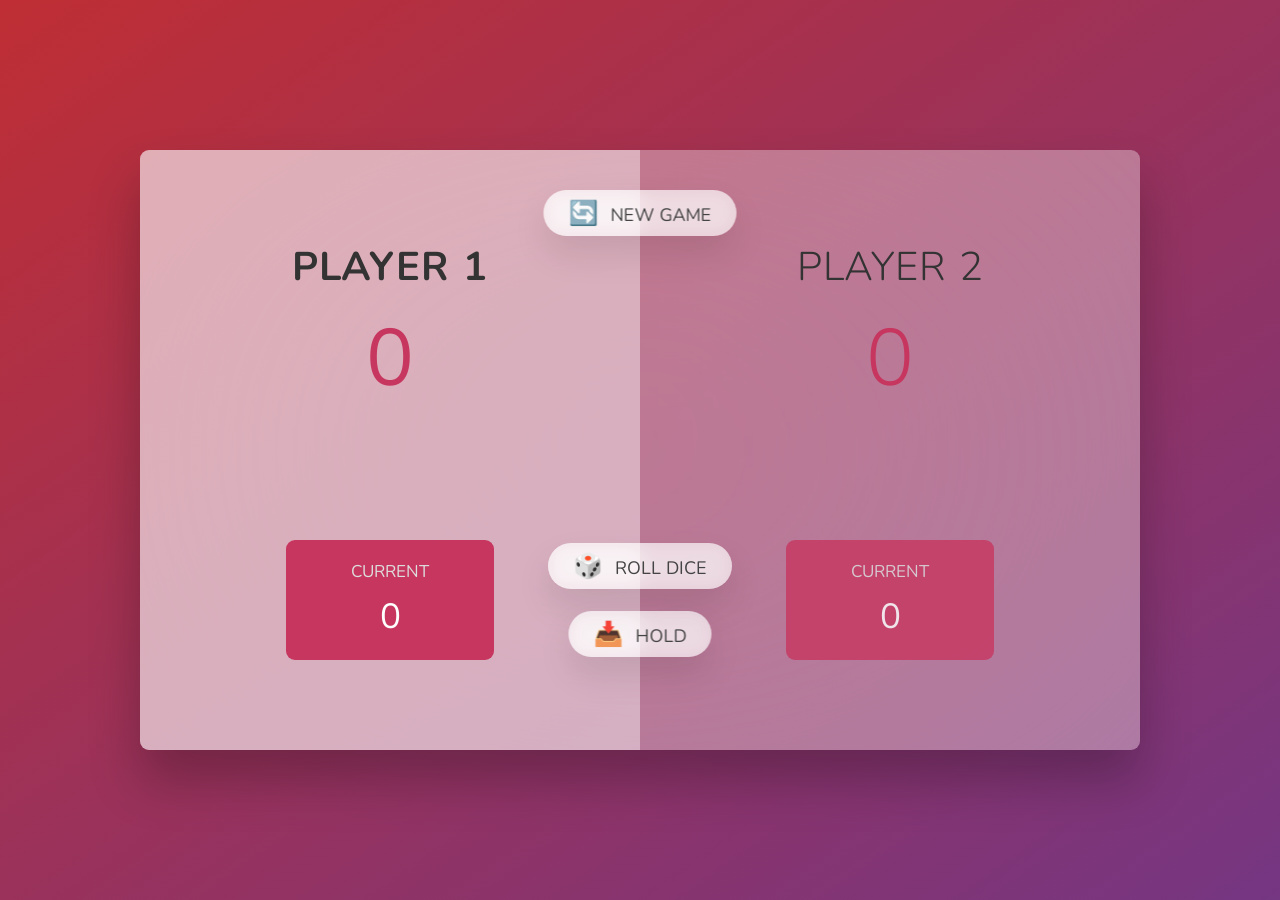
<file: dice game/index.html>
<!DOCTYPE html>
<html lang="en">
  <head>
    <meta charset="UTF-8" />
    <meta name="viewport" content="width=device-width, initial-scale=1.0" />
    <meta http-equiv="X-UA-Compatible" content="ie=edge" />
    <link rel="stylesheet" href="style.css" />
    <title>roll dice</title>
  </head>
  <body>
    <main>
      <section class="player player--0 player--active">
        <h2 class="name" id="name--0">Player 1</h2>
        <p class="score" id="score--0">43</p>
        <div class="current">
          <p class="current-label">Current</p>
          <p class="current-score" id="current--0">0</p>
        </div>
      </section>
      <section class="player player--1">
        <h2 class="name" id="name--1">Player 2</h2>
        <p class="score" id="score--1">24</p>
        <div class="current">
          <p class="current-label">Current</p>
          <p class="current-score" id="current--1">0</p>
        </div>
      </section>

      <img src="dice-5.png" alt="Playing dice" class="dice" />
      <button class="btn btn--new">🔄 New game</button>
      <button class="btn btn--roll">🎲 Roll dice</button>
      <button class="btn btn--hold">📥 Hold</button>
    </main>
    <script src="script.js"></script>
  </body>
</html>
</file>
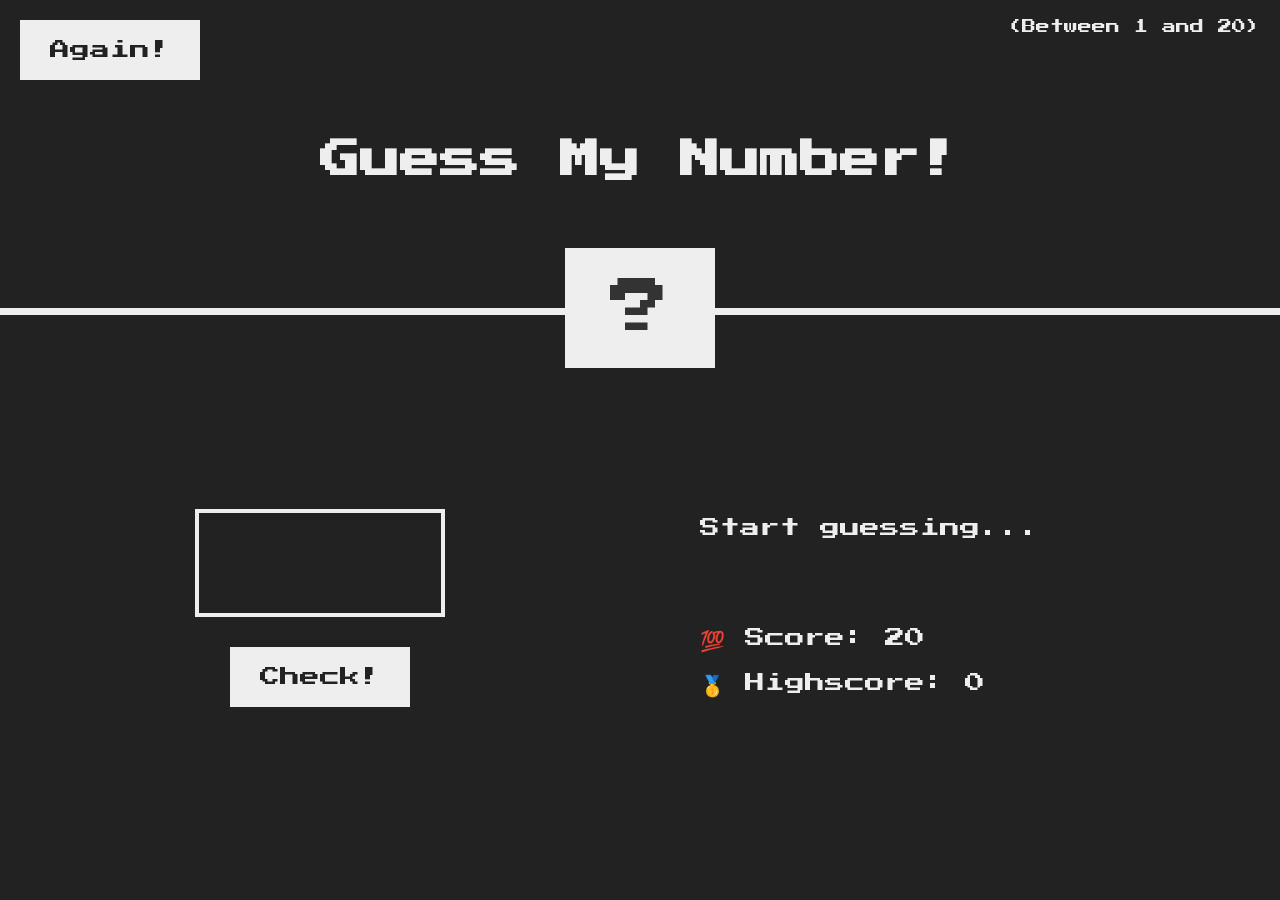
<file: guess my number (js)/index.html>
<!DOCTYPE html>
<html lang="en">
  <head>
    <meta charset="UTF-8" />
    <meta name="viewport" content="width=device-width, initial-scale=1.0" />
    <meta http-equiv="X-UA-Compatible" content="ie=edge" />
    <link rel="stylesheet" href="style.css" />
    <title>Guess My Number!</title>
  </head>
  <body>
    <header>
      <h1>Guess My Number!</h1>
      <p class="between">(Between 1 and 20)</p>
      <button class="btn again">Again!</button>
      <div class="number">?</div>
    </header>
    <main>
      <section class="left">
        <input type="number" class="guess" />
        <button class="btn check">Check!</button>
      </section>
      <section class="right">
        <p class="message">Start guessing...</p>
        <p class="label-score">💯 Score: <span class="score">20</span></p>
        <p class="label-highscore">
          🥇 Highscore: <span class="highscore">0</span>
        </p>
      </section>
    </main>
    <script src="script.js"></script>
  </body>
</html>
</file>
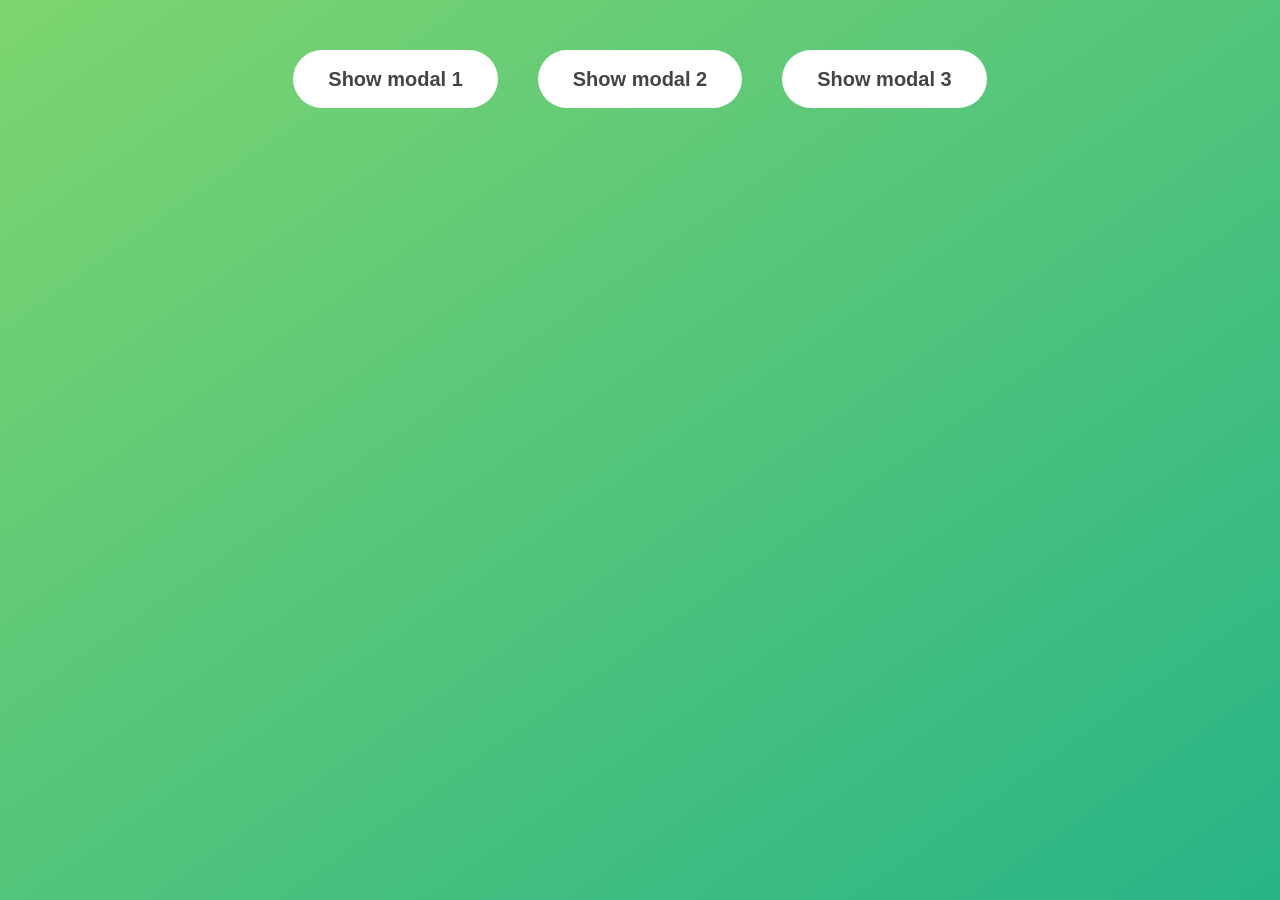
<file: modal view/final/index.html>
<!DOCTYPE html>
<html lang="en">
  <head>
    <meta charset="UTF-8" />
    <meta name="viewport" content="width=device-width, initial-scale=1.0" />
    <meta http-equiv="X-UA-Compatible" content="ie=edge" />
    <link rel="stylesheet" href="style.css" />
    <title>Modal window</title>
  </head>
  <body>
    <button class="show-modal">Show modal 1</button>
    <button class="show-modal">Show modal 2</button>
    <button class="show-modal">Show modal 3</button>

    <div class="modal hidden">
      <button class="close-modal">&times;</button>
      <h1>I'm a modal window 😍</h1>
      <p>
        Lorem ipsum dolor sit amet, consectetur adipisicing elit, sed do eiusmod
        tempor incididunt ut labore et dolore magna aliqua. Ut enim ad minim
        veniam, quis nostrud exercitation ullamco laboris nisi ut aliquip ex ea
        commodo consequat. Duis aute irure dolor in reprehenderit in voluptate
        velit esse cillum dolore eu fugiat nulla pariatur. Excepteur sint
        occaecat cupidatat non proident, sunt in culpa qui officia deserunt
        mollit anim id est laborum.
      </p>
    </div>
    <div class="overlay hidden"></div>

    <script src="script.js"></script>
  </body>
</html>
</file>
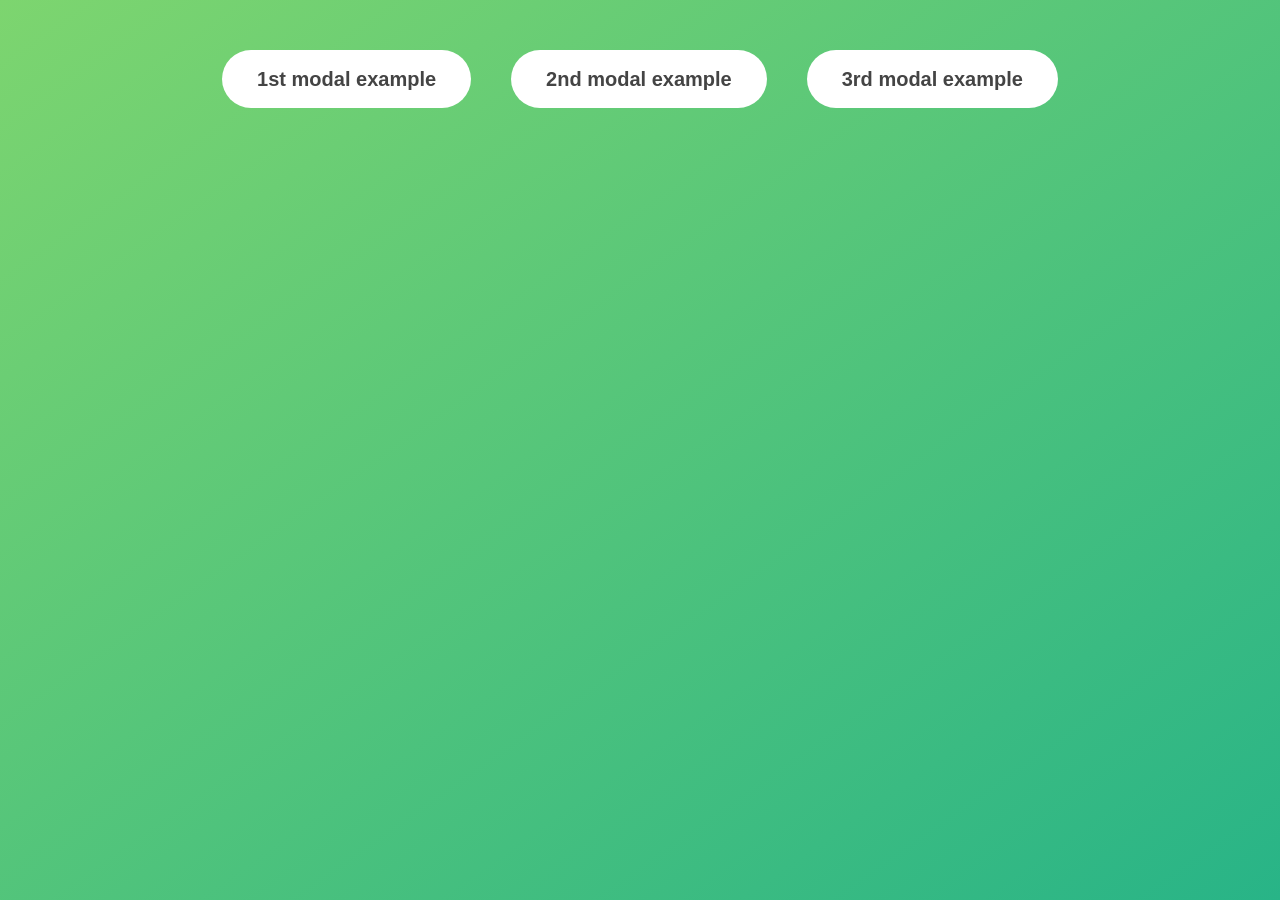
<file: modal view/starter/index.html>
<!DOCTYPE html>
<html lang="en">
  <head>
    <meta charset="UTF-8" />
    <meta name="viewport" content="width=device-width, initial-scale=1.0" />
    <meta http-equiv="X-UA-Compatible" content="ie=edge" />
    <link rel="stylesheet" href="style.css" />
    <title>Modal window</title>
  </head>
  <body>
    <button class="show-modal">1st modal example</button>
    <button class="show-modal">2nd modal example</button>
    <button class="show-modal">3rd modal example</button>

    <div class="modal hidden">
      <button class="close-modal">&times;</button>
      <h1>I'm a modal window 😍</h1>
      <p>
        Lorem ipsum dolor sit amet, consectetur adipisicing elit, sed do eiusmod
        tempor incididunt ut labore et dolore magna aliqua. Ut enim ad minim
        veniam, quis nostrud exercitation ullamco laboris nisi ut aliquip ex ea
        commodo consequat. Duis aute irure dolor in reprehenderit in voluptate
        velit esse cillum dolore eu fugiat nulla pariatur. Excepteur sint
        occaecat cupidatat non proident, sunt in culpa qui officia deserunt
        mollit anim id est laborum.
      </p>
    </div>
    <div class="overlay hidden"></div>

    <script src="script.js"></script>
  </body>
</html>
</file>
<file: dice game/style.css>
@import url('https://fonts.googleapis.com/css2?family=Nunito&display=swap');

* {
  margin: 0;
  padding: 0;
  box-sizing: inherit;
}

html {
  font-size: 62.5%;
  box-sizing: border-box;
}

body {
  font-family: 'Nunito', sans-serif;
  font-weight: 400;
  height: 100vh;
  color: #333;
  background-image: linear-gradient(to top left, #753682 0%, #bf2e34 100%);
  display: flex;
  align-items: center;
  justify-content: center;
}

/* LAYOUT */
main {
  position: relative;
  width: 100rem;
  height: 60rem;
  background-color: rgba(255, 255, 255, 0.35);
  backdrop-filter: blur(200px);
  filter: blur();
  box-shadow: 0 3rem 5rem rgba(0, 0, 0, 0.25);
  border-radius: 9px;
  overflow: hidden;
  display: flex;
}

.player {
  flex: 50%;
  padding: 9rem;
  display: flex;
  flex-direction: column;
  align-items: center;
  transition: all 0.75s;
}

/* ELEMENTS */
.name {
  position: relative;
  font-size: 4rem;
  text-transform: uppercase;
  letter-spacing: 1px;
  word-spacing: 2px;
  font-weight: 300;
  margin-bottom: 1rem;
}

.score {
  font-size: 8rem;
  font-weight: 300;
  color: #c7365f;
  margin-bottom: auto;
}

.player--active {
  background-color: rgba(255, 255, 255, 0.4);
}
.player--active .name {
  font-weight: 700;
}
.player--active .score {
  font-weight: 400;
}

.player--active .current {
  opacity: 1;
}

.current {
  background-color: #c7365f;
  opacity: 0.8;
  border-radius: 9px;
  color: #fff;
  width: 65%;
  padding: 2rem;
  text-align: center;
  transition: all 0.75s;
}

.current-label {
  text-transform: uppercase;
  margin-bottom: 1rem;
  font-size: 1.7rem;
  color: #ddd;
}

.current-score {
  font-size: 3.5rem;
}

/* ABSOLUTE POSITIONED ELEMENTS */
.btn {
  position: absolute;
  left: 50%;
  transform: translateX(-50%);
  color: #444;
  background: none;
  border: none;
  font-family: inherit;
  font-size: 1.8rem;
  text-transform: uppercase;
  cursor: pointer;
  font-weight: 400;
  transition: all 0.2s;

  background-color: white;
  background-color: rgba(255, 255, 255, 0.6);
  backdrop-filter: blur(10px);

  padding: 0.7rem 2.5rem;
  border-radius: 50rem;
  box-shadow: 0 1.75rem 3.5rem rgba(0, 0, 0, 0.1);
}

.btn::first-letter {
  font-size: 2.4rem;
  display: inline-block;
  margin-right: 0.7rem;
}

.btn--new {
  top: 4rem;
}
.btn--roll {
  top: 39.3rem;
}
.btn--hold {
  top: 46.1rem;
}

.btn:active {
  transform: translate(-50%, 3px);
  box-shadow: 0 1rem 2rem rgba(0, 0, 0, 0.15);
}

.btn:focus {
  outline: none;
}

.dice {
  position: absolute;
  left: 50%;
  top: 16.5rem;
  transform: translateX(-50%);
  height: 10rem;
  box-shadow: 0 2rem 5rem rgba(0, 0, 0, 0.2);
}

.player--winner {
  background-color: #2f2f2f;
}

.player--winner .name {
  font-weight: 700;
  color: #c7365f;
}
.hidden {
  display: none;
}
</file>
<file: guess my number (js)/style.css>
@import url('https://fonts.googleapis.com/css?family=Press+Start+2P&display=swap');

* {
  margin: 0;
  padding: 0;
  box-sizing: inherit;
}

html {
  font-size: 62.5%;
  box-sizing: border-box;
}

body {
  font-family: 'Press Start 2P', sans-serif;
  color: #eee;
  background-color: #222;
  /* background-color: #60b347; */
}

/* LAYOUT */
header {
  position: relative;
  height: 35vh;
  border-bottom: 7px solid #eee;
}

main {
  height: 65vh;
  color: #eee;
  display: flex;
  align-items: center;
  justify-content: space-around;
}

.left {
  width: 52rem;
  display: flex;
  flex-direction: column;
  align-items: center;
}

.right {
  width: 52rem;
  font-size: 2rem;
}

/* ELEMENTS STYLE */
h1 {
  font-size: 4rem;
  text-align: center;
  position: absolute;
  width: 100%;
  top: 52%;
  left: 50%;
  transform: translate(-50%, -50%);
}

.number {
  background: #eee;
  color: #333;
  font-size: 6rem;
  width: 15rem;
  padding: 3rem 0rem;
  text-align: center;
  position: absolute;
  bottom: 0;
  left: 50%;
  transform: translate(-50%, 50%);
}

.between {
  font-size: 1.4rem;
  position: absolute;
  top: 2rem;
  right: 2rem;
}

.again {
  position: absolute;
  top: 2rem;
  left: 2rem;
}

.guess {
  background: none;
  border: 4px solid #eee;
  font-family: inherit;
  color: inherit;
  font-size: 5rem;
  padding: 2.5rem;
  width: 25rem;
  text-align: center;
  display: block;
  margin-bottom: 3rem;
}

.btn {
  border: none;
  background-color: #eee;
  color: #222;
  font-size: 2rem;
  font-family: inherit;
  padding: 2rem 3rem;
  cursor: pointer;
}

.btn:hover {
  background-color: #ccc;
}

.message {
  margin-bottom: 8rem;
  height: 3rem;
}

.label-score {
  margin-bottom: 2rem;
}
</file>
<file: modal view/final/style.css>
* {
  margin: 0;
  padding: 0;
  box-sizing: inherit;
}

html {
  font-size: 62.5%;
  box-sizing: border-box;
}

body {
  font-family: sans-serif;
  color: #333;
  line-height: 1.5;
  height: 100vh;
  position: relative;
  display: flex;
  align-items: flex-start;
  justify-content: center;
  background: linear-gradient(to top left, #28b487, #7dd56f);
}

.show-modal {
  font-size: 2rem;
  font-weight: 600;
  padding: 1.75rem 3.5rem;
  margin: 5rem 2rem;
  border: none;
  background-color: #fff;
  color: #444;
  border-radius: 10rem;
  cursor: pointer;
}

.close-modal {
  position: absolute;
  top: 1.2rem;
  right: 2rem;
  font-size: 5rem;
  color: #333;
  cursor: pointer;
  border: none;
  background: none;
}

h1 {
  font-size: 2.5rem;
  margin-bottom: 2rem;
}

p {
  font-size: 1.8rem;
}

/* -------------------------- */
/* CLASSES TO MAKE MODAL WORK */
.hidden {
  display: none;
}

.modal {
  position: absolute;
  top: 50%;
  left: 50%;
  transform: translate(-50%, -50%);
  width: 70%;

  background-color: white;
  padding: 6rem;
  border-radius: 5px;
  box-shadow: 0 3rem 5rem rgba(0, 0, 0, 0.3);
  z-index: 10;
}

.overlay {
  position: absolute;
  top: 0;
  left: 0;
  width: 100%;
  height: 100%;
  background-color: rgba(0, 0, 0, 0.6);
  backdrop-filter: blur(3px);
  z-index: 5;
}
</file>
<file: modal view/starter/style.css>
* {
  margin: 0;
  padding: 0;
  box-sizing: inherit;
}

html {
  font-size: 62.5%;
  box-sizing: border-box;
}

body {
  font-family: sans-serif;
  color: #333;
  line-height: 1.5;
  height: 100vh;
  position: relative;
  display: flex;
  align-items: flex-start;
  justify-content: center;
  background: linear-gradient(to top left, #28b487, #7dd56f);
}

.show-modal {
  font-size: 2rem;
  font-weight: 600;
  padding: 1.75rem 3.5rem;
  margin: 5rem 2rem;
  border: none;
  background-color: #fff;
  color: #444;
  border-radius: 10rem;
  cursor: pointer;
}

.close-modal {
  position: absolute;
  top: 1.2rem;
  right: 2rem;
  font-size: 5rem;
  color: #333;
  cursor: pointer;
  border: none;
  background: none;
}

h1 {
  font-size: 2.5rem;
  margin-bottom: 2rem;
}

p {
  font-size: 1.8rem;
}

/* -------------------------- */
/* CLASSES TO MAKE MODAL WORK */
.hidden {
  display: none;
}

.modal {
  position: absolute;
  top: 50%;
  left: 50%;
  transform: translate(-50%, -50%);
  width: 70%;

  background-color: white;
  padding: 6rem;
  border-radius: 5px;
  box-shadow: 0 3rem 5rem rgba(0, 0, 0, 0.3);
  z-index: 10;
}

.overlay {
  position: absolute;
  top: 0;
  left: 0;
  width: 100%;
  height: 100%;
  background-color: rgba(0, 0, 0, 0.6);
  backdrop-filter: blur(3px);
  z-index: 5;
}
</file>
